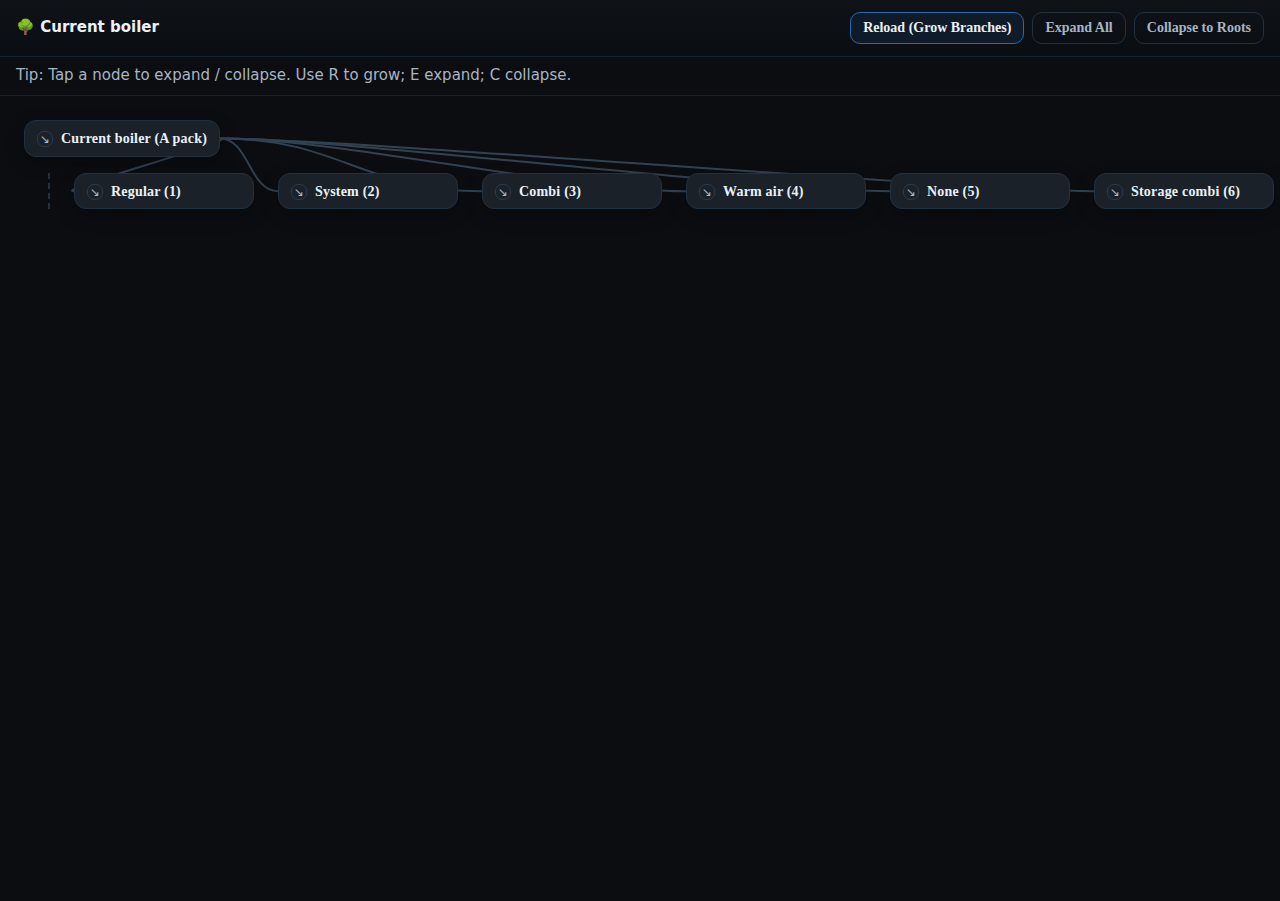
<file: index.html>
<!DOCTYPE html>
<html lang="en">
<head>
<meta charset="utf-8" />
<meta name="viewport" content="width=device-width,initial-scale=1" />
<title>Branching Grove UI</title>
<style>
  :root{
    --bg:#0b0d10; --panel:#12161b; --ink:#eaf1f8; --muted:#a7b6c7; --accent:#4aa3ff;
    --ok:#39d98a; --link:#8bd0ff; --line:#324252; --node:#1a2129; --nodeHover:#222a33;
  }
  *{box-sizing:border-box}
  html,body{height:100%}
  body{margin:0;background:var(--bg);color:var(--ink);font:15px/1.45 ui-sans-serif,system-ui,Segoe UI,Roboto,Helvetica,Arial}
  header{display:flex;align-items:center;gap:8px;justify-content:space-between;padding:12px 16px;border-bottom:1px solid #18202a;background:linear-gradient(0deg,#0a0d12,#0f1318)}
  header .actions{display:flex;gap:8px;align-items:center}
  button, .btn{
    appearance:none;border:1px solid #203040;background:#131921;color:var(--ink);
    padding:8px 12px;border-radius:10px;font:600 14px/1 ui-sans-serif;cursor:pointer
  }
  button:hover{background:#17212a;border-color:#2a3b4d}
  .btn-ghost{background:transparent;border-color:#223142;color:var(--muted)}
  .btn-accent{border-color:#2a68b0;background:#0f1b28}
  .btn-small{padding:6px 10px;font-size:13px;border-radius:9px}

  .wrap{position:relative;height:calc(100vh - 56px);display:flex;flex-direction:column}
  .hint{color:var(--muted);padding:8px 16px;border-bottom:1px solid #18202a}
  .forest-scroll{
    position:relative;flex:1;overflow:auto;padding:24px 24px 80px;
    scrollbar-width:thin;scrollbar-color:#2a3b4d transparent;
  }
  .forest{
    position:relative;display:flex;gap:40px;align-items:flex-start;
    min-width:800px;
  }

  .node{
    --scale:1;
    position:relative; display:inline-flex; flex-direction:column; align-items:stretch;
    background:var(--node); border:1px solid #223142; border-radius:12px; min-width:180px; max-width:260px;
    box-shadow:0 6px 18px rgba(0,0,0,.25); transform:scale(var(--scale));
    transition:transform .25s ease, background .2s ease, border-color .2s ease, opacity .25s ease;
    opacity:1;
  }
  .node.hidden{opacity:0; pointer-events:none}
  .node:hover{background:var(--nodeHover); border-color:#2a3b4d}
  .node > .head{
    padding:10px 12px 8px; display:flex; align-items:center; gap:8px; user-select:none;
  }
  .node .chev{
    width:16px;height:16px;display:inline-grid;place-items:center;border-radius:7px;
    border:1px solid #2a3b4d;color:var(--muted);flex:0 0 auto; font-size:12px;line-height:1
  }
  .node .title{font:600 14px/1.2 ui-sans-serif;letter-spacing:.2px}
  .node .meta{color:var(--muted);font-size:12px;padding:0 12px 10px}
  .node .tools{display:flex;gap:8px;flex-wrap:wrap;padding:0 12px 12px}
  .chip{
    font:600 11px/1 ui-sans-serif;padding:6px 8px;border-radius:999px;border:1px solid #2a3b4d;color:var(--muted)
  }

  .lane{display:flex; gap:24px; align-items:flex-start; margin-left:24px; margin-top:16px; padding-left:24px; border-left:2px dashed #223142}
  .lane.collapsed{display:none}

  svg.connect{position:absolute; inset:0; pointer-events:none}
  .branch{stroke:var(--line); stroke-width:2; fill:none}

  .fab{position:fixed; right:20px; bottom:20px; z-index:30; display:none;}
  .fab.show{display:block}
  .fab button{background:linear-gradient(180deg,#163451,#0f2436); border-color:#2c70c0}
  .fab .sub{display:block;color:var(--muted);font-size:12px;margin-top:6px;text-align:center}

  .overlay{position:absolute; inset:0; display:none; place-items:center; background:linear-gradient(0deg, rgba(10,13,16,.6), rgba(10,13,16,.6))}
  .overlay.show{display:grid}
  .overlay .card{
    background:#10161d;border:1px solid #223142;border-radius:14px;padding:16px 18px;text-align:center;box-shadow:0 8px 28px rgba(0,0,0,.35)
  }
  .overlay .card h3{margin:0 0 8px;font-size:16px}
  .overlay .card p{margin:0 0 12px;color:var(--muted)}
</style>
</head>
<body>
  <header>
    <div id="appTitle" style="font-weight:700;">🌳 Branching Grove</div>
    <div class="actions">
      <button id="reload" class="btn-accent">Reload (Grow Branches)</button>
      <button id="expandAll" class="btn-ghost">Expand All</button>
      <button id="collapseRoots" class="btn-ghost">Collapse to Roots</button>
    </div>
  </header>

  <div class="wrap">
    <div class="hint">Tip: Tap a node to expand / collapse. Use R to grow; E expand; C collapse.</div>
    <div class="forest-scroll">
      <svg class="connect" id="wires" aria-hidden="true"></svg>
      <main class="forest" id="forest" aria-label="Grove of trees"></main>
      <div class="overlay" id="overlay">
        <div class="card">
          <h3>Growing your grove…</h3>
          <p>Branches will sprout level-by-level.</p>
          <button id="cancelGrow" class="btn-small">Cancel</button>
        </div>
      </div>
    </div>
  </div>

  <div class="fab" id="fab">
    <button id="done" class="btn">Done</button>
    <span class="sub">Collapse all to roots</span>
  </div>

<script>
const forestEl = document.getElementById('forest');
const wiresEl  = document.getElementById('wires');
const fabEl    = document.getElementById('fab');
const overlay  = document.getElementById('overlay');
let cancelGrowFlag = false;

const _SLUGS = new Set();

async function loadOPML(){
  const res = await fetch('data/survey.opml');
  if (!res.ok) throw new Error(`Failed to fetch OPML (status ${res.status})`);
  const text = await res.text();
  const xml = new DOMParser().parseFromString(text, 'text/xml');
  _SLUGS.clear();
  const outlines = [...xml.querySelectorAll('body > outline')];
  const sections = outlines.map(o => convertOutline(o));
  const title = (xml.querySelector('head>title')?.textContent || 'Branching Grove').trim();
  return { sections, title };
}

function convertOutline(outEl){
  const title = (outEl.getAttribute('text')||'').trim() || 'Untitled';
  const nodes = [...outEl.children]
    .filter(isOutline)
    .map(n => convertNode(n));
  return { title, id: slug(title), nodes };
}

function convertNode(nodeEl){
  const title = (nodeEl.getAttribute('text')||'').trim() || 'Untitled';
  const id = slug(title);
  const children = [...nodeEl.children]
    .filter(isOutline)
    .map(n => convertNode(n));
  return { id, title, children };
}

function isOutline(node){
  return node.tagName && node.tagName.toLowerCase() === 'outline';
}

function slug(raw){
  const base = (raw||'')
    .toLowerCase()
    .trim()
    .replace(/\s+/g,' ')
    .replace(/[^\w]+/g,'_')
    .replace(/^_+|_+$/g,'')
    .slice(0, 60) || 'item';
  let s = base;
  let i = 2;
  while (_SLUGS.has(s)) s = `${base}-${i++}`;
  _SLUGS.add(s);
  return s;
}

function toForest(sections){
  return sections.map(section => ({
    id: section.id,
    title: section.title,
    meta: '',
    chips: [],
    children: normalizeNodes(section.nodes)
  }));
}

function normalizeNodes(nodes){
  return (nodes || []).map(node => ({
    id: node.id,
    title: node.title,
    meta: '',
    chips: [],
    children: normalizeNodes(node.children)
  }));
}

function renderForest(data){
  forestEl.innerHTML = '';
  wiresEl.innerHTML  = '';
  const roots = data.map(tree => renderTree(tree));
  roots.forEach(r => forestEl.appendChild(r.container));
  queueMicrotask(drawAllWires);
}

function renderTree(tree){
  const container = document.createElement('section');
  container.className = 'tree';
  container.style.display = 'flex';
  container.style.flexDirection = 'column';
  container.style.alignItems = 'flex-start';
  const rootNode = renderNode(tree, 0);
  container.appendChild(rootNode.nodeEl);
  if (tree.children?.length){
    const lane = document.createElement('div');
    lane.className = 'lane';
    lane.dataset.parent = tree.id;
    rootNode.lane = lane;
    container.appendChild(lane);
    for(const child of tree.children){
      const childTree = renderSubtree(child, 1);
      lane.appendChild(childTree.nodeEl);
      if (childTree.lane) lane.appendChild(childTree.lane);
    }
  }
  return {container};
}

function renderSubtree(nodeData, depth){
  const {nodeEl, lane} = renderNode(nodeData, depth);
  if (nodeData.children?.length){
    for(const child of nodeData.children){
      const childTree = renderSubtree(child, depth+1);
      lane.appendChild(childTree.nodeEl);
      if (childTree.lane) lane.appendChild(childTree.lane);
    }
  }
  return {nodeEl, lane};
}

function renderNode(data, depth){
  const node = document.createElement('article');
  node.className = 'node';
  node.id = `node-${data.id}`;
  node.dataset.nodeId = data.id;
  node.dataset.depth = depth;

  const head = document.createElement('div');
  head.className = 'head';
  const chev = document.createElement('span');
  chev.className = 'chev';
  chev.textContent = '↘';
  const title = document.createElement('div');
  title.className = 'title';
  title.textContent = data.title;
  head.appendChild(chev);
  head.appendChild(title);
  node.appendChild(head);

  if (data.meta){
    const meta = document.createElement('div');
    meta.className = 'meta';
    meta.textContent = data.meta;
    node.appendChild(meta);
  }
  if (data.chips?.length){
    const tools = document.createElement('div');
    tools.className = 'tools';
    for(const c of data.chips) {
      const chip = document.createElement('span');
      chip.className = 'chip';
      chip.textContent = c;
      tools.appendChild(chip);
    }
    node.appendChild(tools);
  }

  let lane = null;
  if (data.children?.length){
    lane = document.createElement('div');
    lane.className = 'lane';
    lane.dataset.parent = data.id;
  }

  node.dataset.state = data.children?.length ? 'expanded' : 'leaf';
  head.tabIndex = 0;
  head.setAttribute('role','button');
  head.setAttribute('aria-expanded', data.children?.length ? 'true':'false');
  head.setAttribute('aria-controls', lane ? `lane-${data.id}` : '');
  if (lane) lane.id = `lane-${data.id}`;

  function toggle(){
    if (!lane) return;
    const collapsed = lane.classList.toggle('collapsed');
    head.setAttribute('aria-expanded', String(!collapsed));
    chev.textContent = collapsed ? '↗' : '↘';
    drawAllWires();
  }
  head.addEventListener('click', toggle);
  head.addEventListener('keydown', (e)=>{ if (e.key==='Enter' || e.key===' ') { e.preventDefault(); toggle(); }});

  return {nodeEl:node, lane};
}

function drawAllWires(){
  wiresEl.setAttribute('width', forestEl.scrollWidth);
  wiresEl.setAttribute('height', forestEl.scrollHeight);
  wiresEl.innerHTML='';
  const lanes = [...document.querySelectorAll('.lane:not(.collapsed)')];
  for(const lane of lanes){
    const parentId = lane.dataset.parent;
    const parentNode = document.getElementById(`node-${parentId}`);
    if (!parentNode) continue;
    const parentBox = parentNode.getBoundingClientRect();
    const laneBox   = lane.getBoundingClientRect();
    const scrollBox = wiresEl.getBoundingClientRect();

    const x1 = parentBox.right - scrollBox.left;
    const y1 = parentBox.top + parentBox.height/2 - scrollBox.top;

    const kids = [...lane.children].filter(el=>el.classList.contains('node'));
    for(const kid of kids){
      const kb = kid.getBoundingClientRect();
      const x2 = kb.left - scrollBox.left;
      const y2 = kb.top + kb.height/2 - scrollBox.top;
      const dx = Math.max(24, Math.min(120, (x2 - x1)/2));
      const d = `M ${x1} ${y1} C ${x1+dx} ${y1}, ${x2-dx} ${y2}, ${x2} ${y2}`;
      const path = document.createElementNS('http://www.w3.org/2000/svg','path');
      path.setAttribute('d', d);
      path.setAttribute('class','branch');
      wiresEl.appendChild(path);
    }
  }
}

function collapseAllToRoots(){
  document.querySelectorAll('.lane').forEach((lane)=>{
    const parentDepth = +document.getElementById(`node-${lane.dataset.parent}`)?.dataset.depth || 0;
    if (parentDepth >= 0) lane.classList.add('collapsed');
  });
  document.querySelectorAll('.head[aria-expanded="true"]').forEach(h=>h.setAttribute('aria-expanded','false'));
  document.querySelectorAll('.node .chev').forEach(c=>c.textContent='↗');
  fabEl.classList.remove('show');
  drawAllWires();
}
function expandAll(){
  document.querySelectorAll('.lane').forEach(l=>l.classList.remove('collapsed'));
  document.querySelectorAll('.head').forEach(h=>h.setAttribute('aria-expanded','true'));
  document.querySelectorAll('.node .chev').forEach(c=>c.textContent='↘');
  drawAllWires();
}

function getDepthMap(){
  const map = new Map();
  document.querySelectorAll('.node').forEach(n=>{
    const d = +n.dataset.depth;
    if (!map.has(d)) map.set(d, []);
    map.get(d).push(n);
  });
  return [...map.entries()].sort((a,b)=>a[0]-b[0]).map(([depth, nodes])=>({depth,nodes}));
}

async function growForest(){
  cancelGrowFlag = false;
  overlay.classList.add('show');
  fabEl.classList.remove('show');

  const allNodes = [...document.querySelectorAll('.node')];
  const depthMap = getDepthMap();
  allNodes.forEach(n=>{
    const d = +n.dataset.depth;
    if (d>0) n.classList.add('hidden');
  });
  document.querySelectorAll('.lane').forEach(l=>l.classList.add('collapsed'));
  drawAllWires();

  for (const {depth, nodes} of depthMap){
    if (cancelGrowFlag) break;
    await wait(220);
    for(const n of nodes){ if (depth>0) n.classList.remove('hidden'); }
    const toOpen = [...document.querySelectorAll(`.lane`)].filter(l=>{
      const p = document.getElementById(`node-${l.dataset.parent}`);
      return p && +p.dataset.depth === depth-1;
    });
    toOpen.forEach(l=>l.classList.remove('collapsed'));

    scalePulse(nodes, 1.03);
    drawAllWires();
  }

  overlay.classList.remove('show');
  fabEl.classList.add('show');
}

function scalePulse(nodes, peak){
  nodes.forEach(n=>n.style.setProperty('--scale','1'));
  setTimeout(()=> nodes.forEach(n=>n.style.setProperty('--scale', String(peak))), 10);
  setTimeout(()=> nodes.forEach(n=>n.style.setProperty('--scale','1')), 210);
}

function wait(ms){ return new Promise(r=>setTimeout(r, ms)); }

document.getElementById('reload').addEventListener('click', growForest);
document.getElementById('expandAll').addEventListener('click', expandAll);
document.getElementById('collapseRoots').addEventListener('click', collapseAllToRoots);
document.getElementById('done').addEventListener('click', collapseAllToRoots);
document.getElementById('cancelGrow').addEventListener('click', ()=>{ cancelGrowFlag=true; overlay.classList.remove('show'); });

window.addEventListener('keydown', (e)=>{
  if (e.key==='r' || e.key==='R') growForest();
  if (e.key==='e' || e.key==='E') expandAll();
  if (e.key==='c' || e.key==='C') collapseAllToRoots();
});

new ResizeObserver(drawAllWires).observe(document.body);
document.querySelector('.forest-scroll').addEventListener('scroll', ()=>{ requestAnimationFrame(drawAllWires); }, {passive:true});
window.addEventListener('resize', ()=>requestAnimationFrame(drawAllWires));

(async function boot(){
  try {
    const { sections, title } = await loadOPML();
    const appTitle = document.getElementById('appTitle');
    if (appTitle) appTitle.textContent = `🌳 ${title}`;
    document.title = `${title} – Branching Grove`;
    const forestData = toForest(sections);
    renderForest(forestData);
  } catch (err) {
    console.error('Failed to load OPML data', err);
    forestEl.innerHTML = '<p style="padding:24px;">Unable to load survey data.</p>';
  }
})();
</script>
</body>
</html>
</file>
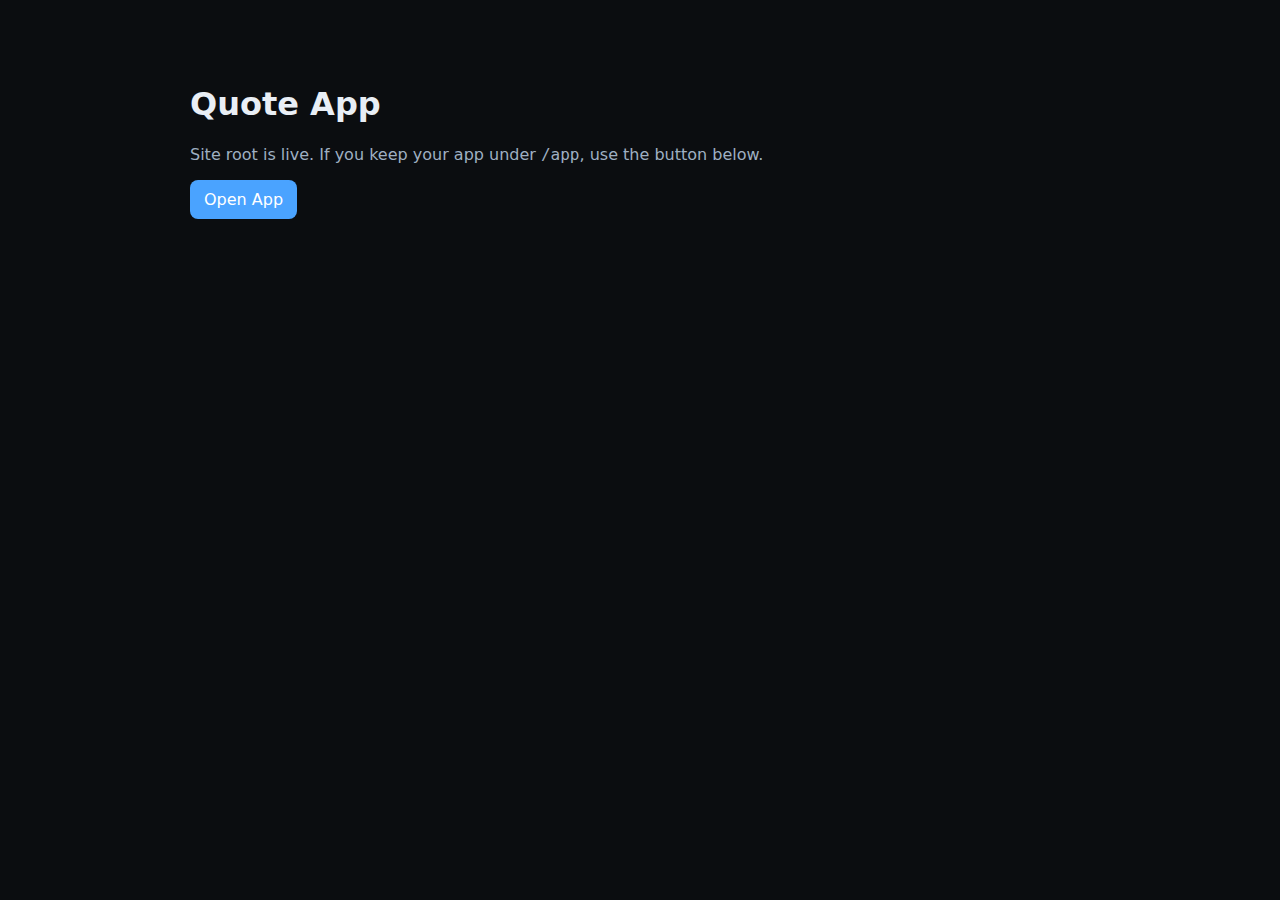
<file: depot-replacement/index.html>
<!doctype html>
<meta charset="utf-8">
<meta name="viewport" content="width=device-width,initial-scale=1">
<title>Quote App</title>
<style>
  body{margin:0;background:#0b0d10;color:#e9eef5;font:16px ui-sans-serif,system-ui}
  main{max-width:900px;margin:40px auto;padding:24px}
  a.button{display:inline-block;padding:10px 14px;background:#4aa3ff;color:#fff;border-radius:8px;text-decoration:none}
  p.muted{color:#9fb0c2}
</style>
<main>
  <h1>Quote App</h1>
  <p class="muted">Site root is live. If you keep your app under <code>/app</code>, use the button below.</p>
  <p><a class="button" href="app/index.html">Open App</a></p>
</main>
</file>
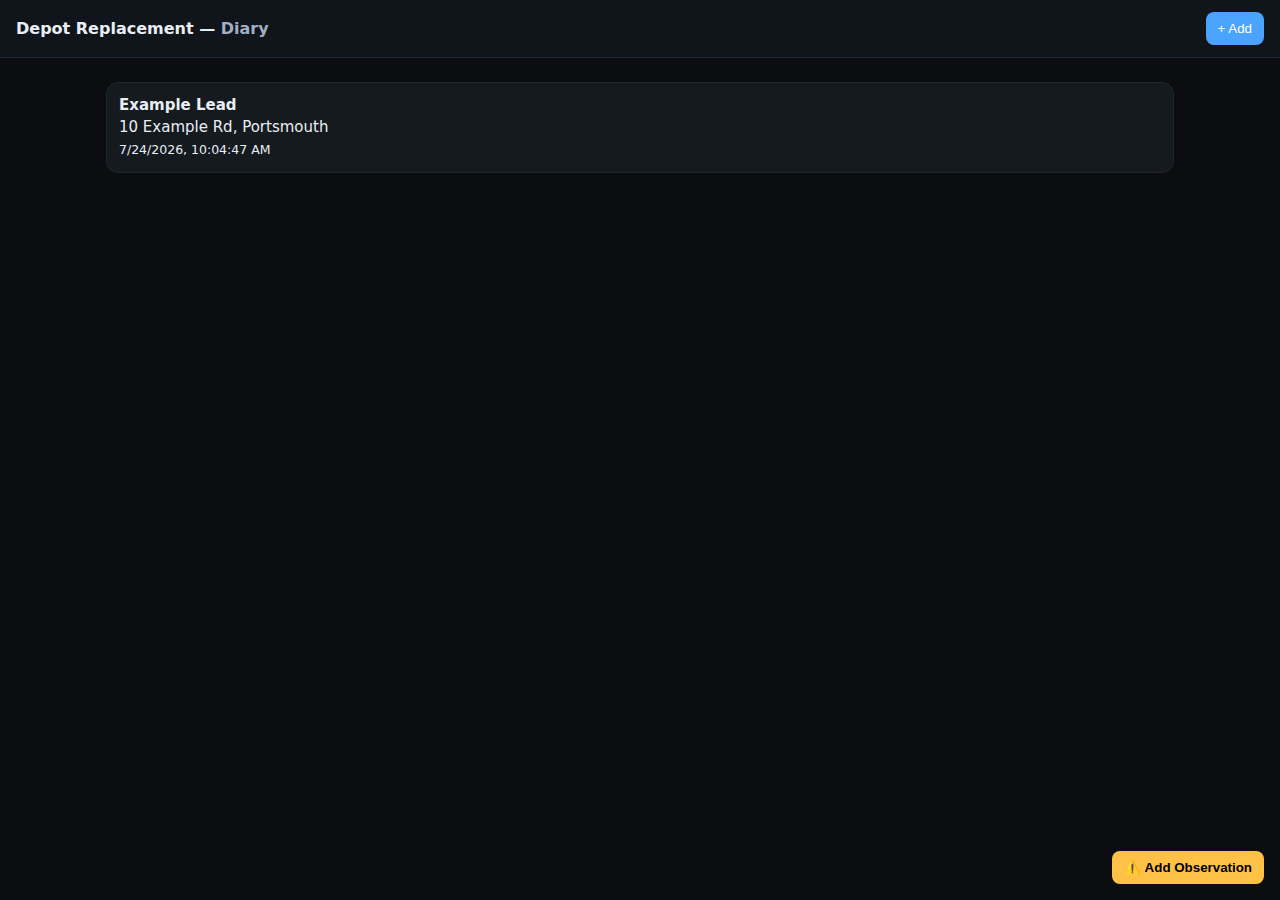
<file: depot-replacement/app/index.html>
<!DOCTYPE html>
<html lang="en">
<head>
<meta charset="utf-8" />
<meta name="viewport" content="width=device-width,initial-scale=1" />
<title>Depot Replacement — Diary</title>
<link rel="manifest" href="manifest.webmanifest">
<style>
:root{--bg:#0b0d10;--panel:#151a1f;--ink:#e9eef5;--muted:#9fb0c2;--accent:#4aa3ff;--ok:#3ecf8e;--warn:#ffc247;--bad:#ff6b6b}
*{box-sizing:border-box}body{margin:0;background:var(--bg);color:var(--ink);font:15px/1.45 ui-sans-serif,system-ui}
header{display:flex;justify-content:space-between;align-items:center;padding:12px 16px;background:#10151b;border-bottom:1px solid #1e2630}
h1{font-size:16px;margin:0}.muted{color:var(--muted)}
main{padding:16px;max-width:1100px;margin:auto}
button{background:var(--accent);border:0;color:#fff;padding:9px 12px;border-radius:8px;cursor:pointer}
button.secondary{background:#1f2833}
.card{background:var(--panel);border:1px solid #1e2630;border-radius:12px;padding:12px;margin:8px 0}
.grid{display:grid;grid-template-columns:repeat(auto-fill,minmax(180px,1fr));gap:12px}
.tile{background:#0f141a;border:1px solid #233041;border-radius:12px;padding:16px;cursor:pointer}
.tile small{color:var(--muted)}
footer.fab{position:fixed;right:16px;bottom:16px}
footer.fab button{background:var(--warn);color:#000;font-weight:600}
.dialog{position:fixed;inset:0;display:none;place-items:center;background:rgba(0,0,0,.5)}
.dialog.show{display:grid}
.dialog>div{background:var(--panel);border:1px solid #2a3442;border-radius:12px;padding:16px;min-width:320px}
input,textarea,select{background:#0f141a;border:1px solid #233041;color:var(--ink);padding:8px;border-radius:8px;width:100%}
label span{display:block;font-size:12px;color:var(--muted);margin-bottom:4px}
</style>
</head>
<body>
<header><h1>Depot Replacement — <span class="muted" id="hdr">Diary</span></h1>
<button id="add">+ Add</button></header>
<main id="app"></main>
<footer class="fab"><button id="safetyBtn">⚠️ Add Observation</button></footer>

<div class="dialog" id="dlg"><div>
  <h3>Add Appointment</h3>
  <label><span>Start</span><input id="start" type="datetime-local"></label>
  <label><span>End</span><input id="end" type="datetime-local"></label>
  <label><span>Address</span><input id="addr"></label>
  <label><span>Name</span><input id="name"></label>
  <label><span>Phone</span><input id="phone"></label>
  <label><span>Email</span><input id="email"></label>
  <label><span>Tags</span><input id="tags" placeholder="survey,replacement"></label>
  <div style="text-align:right;margin-top:10px"><button class="secondary" id="cancel">Cancel</button><button id="save">Save</button></div>
</div></div>

<div class="dialog" id="dlgSafety"><div>
  <h3>Add Safety Observation</h3>
  <label><span>Lead</span><select id="s_lead"></select></label>
  <label><span>Category</span><select id="s_cat"><option>WAH</option><option>Gas</option><option>Asbestos</option><option>Electrical</option><option>Access</option><option>Customer</option></select></label>
  <label><span>Observation</span><textarea id="s_text" rows="3"></textarea></label>
  <div style="text-align:right;margin-top:10px"><button class="secondary" id="s_cancel">Cancel</button><button id="s_save">Save</button></div>
</div></div>

<script>
const LS_APPTS='depot.appts',LS_SURVEY=id=>`depot.survey.${id}`;
const $=q=>document.querySelector(q),app=$("#app");let appts=load();
function load(){try{return JSON.parse(localStorage.getItem(LS_APPTS)||'[]')}catch(e){return[]}}
function save(){localStorage.setItem(LS_APPTS,JSON.stringify(appts))}
function ensureSurvey(id,addr){const k=LS_SURVEY(id);if(!localStorage.getItem(k)){localStorage.setItem(k,JSON.stringify({id,meta:{schema_version:"0.2.0"},site:{address:addr},rooms:[],heatloss:{},safety:[]}))}}
function render(){app.innerHTML=appts.map(a=>`<div class=card data-id=${a.id}><b>${a.name||'Lead'}</b><br>${a.address}<br><small>${new Date(a.start).toLocaleString()}</small></div>`).join('')||'<p class=muted>No appointments</p>';app.querySelectorAll('.card').forEach(c=>c.onclick=()=>openLead(c.dataset.id))}
function openLead(id){const a=appts.find(x=>x.id==id);ensureSurvey(id,a.address);$("#hdr").textContent=a.name||id;app.innerHTML=`<div class=card><b>${a.name||'Lead'}</b><br>${a.address}</div>
<h3>Mini Apps</h3><div class=grid>
${["heatloss_house","room_survey","water","flue","airing","heatloss_room","exports"].map(k=>`<div class=tile>${k.replace('_',' ')}</div>`).join('')}
</div><button class=secondary id=back>← Back</button>`;$("#back").onclick=()=>location.reload()}
$("#add").onclick=()=>$("#dlg").classList.add('show');$("#cancel").onclick=()=>$("#dlg").classList.remove('show');
$("#save").onclick=()=>{const id=crypto.randomUUID();const a={id,start:$("#start").value,end:$("#end").value,address:$("#addr").value,name:$("#name").value,phone:$("#phone").value,email:$("#email").value,tags:$("#tags").value.split(',').filter(Boolean)};appts.push(a);save();ensureSurvey(id,a.address);$("#dlg").classList.remove('show');render()};
$("#safetyBtn").onclick=()=>{const s=$("#s_lead");s.innerHTML=appts.map(a=>`<option value=${a.id}>${a.name||a.id}</option>`).join('');$("#dlgSafety").classList.add('show')}
$("#s_cancel").onclick=()=>$("#dlgSafety").classList.remove('show');
$("#s_save").onclick=()=>{const id=$("#s_lead").value,text=$("#s_text").value,cat=$("#s_cat").value;k=LS_SURVEY(id);let sv=JSON.parse(localStorage.getItem(k));sv.safety.push({when:new Date().toISOString(),cat,text});localStorage.setItem(k,JSON.stringify(sv));$("#dlgSafety").classList.remove('show');alert("Saved")}
if(appts.length===0){const seed=crypto.randomUUID();appts=[{id:seed,start:new Date().toISOString(),end:new Date().toISOString(),address:"10 Example Rd, Portsmouth",name:"Example Lead",tags:["survey"]}];save();ensureSurvey(seed,"10 Example Rd, Portsmouth")}
render();
</script>
</body></html>
</file>
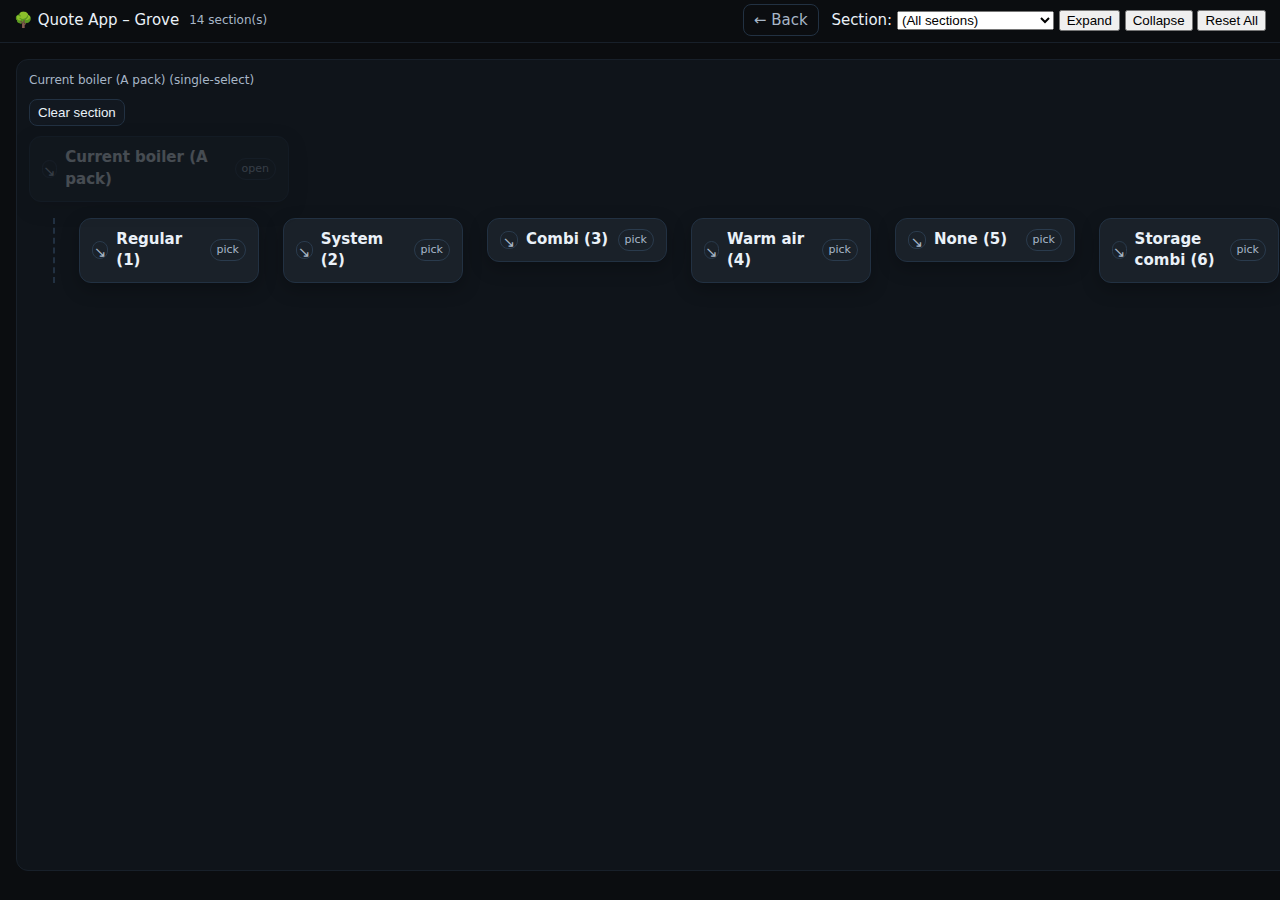
<file: grove.html>
<!DOCTYPE html>
<html lang="en">
<head>
<meta charset="utf-8" />
<meta name="viewport" content="width=device-width,initial-scale=1" />
<title>Quote App – Grove</title>
<link rel="stylesheet" href="assets/grove.css" />
</head>
<body>
<header class="topbar">
  <div class="left">
    <div>🌳 Quote App – Grove</div>
    <span id="meta" class="small"></span>
  </div>
  <div class="filter">
    <a class="back" href="index.html">← Back</a>
    <label>Section:</label>
    <select id="section"></select>
    <button id="expand">Expand</button>
    <button id="collapse">Collapse</button>
    <button id="resetAll" title="Clear saved picks">Reset All</button>
  </div>
</header>

<div class="main">
  <div class="stage">
    <svg class="connect" id="wires" aria-hidden="true"></svg>
    <section id="forest"></section>
  </div>
  <aside class="aside" id="aside">
    <h3>Summary</h3>
    <div class="small">Prune each section until you have a single path A→B. “System controls” allows multiples.</div>
    <div id="summary"></div>
    <div class="row">
      <button id="copyPicks">Copy Picks</button>
      <button id="copySummary">Copy Summary</button>
    </div>
  </aside>
</div>

<script>
/* ========= config ========= */
const MULTI_SECTIONS = new Set(['system controls']); // lowercased names that allow multiple

/* ========= state & utils ========= */
const wiresEl = document.getElementById('wires');
const forestEl = document.getElementById('forest');
const sectionSel = document.getElementById('section');
const metaEl = document.getElementById('meta');
const summaryEl = document.getElementById('summary');

const _SLUGS = new Set();
const QS = new URLSearchParams(location.search);
const requestedSection = QS.get('section'); // optional exact Title

const STORE_KEY = 'quoteapp:grove:picks';
let picks = loadPicks(); // { [sectionTitle]: Set(nodeIds) }

function isMultiSection(title){ return MULTI_SECTIONS.has((title||'').toLowerCase()); }

/* ========= OPML parse ========= */
async function loadOPML(){
  const res = await fetch('data/survey.opml');
  const text = await res.text();
  const xml = new DOMParser().parseFromString(text, 'text/xml');
  _SLUGS.clear();
  const outlines = [...xml.querySelectorAll('body > outline')];
  const sections = outlines.map(o => convertOutline(o));
  const title = (xml.querySelector('head>title')?.textContent || 'Survey Trees').trim();
  return { sections, title };
}
function convertOutline(outEl){
  const title = (outEl.getAttribute('text')||'').trim() || 'Untitled';
  const nodes = [...outEl.children].filter(n=>n.tagName.toLowerCase()==='outline').map(n => convertNode(n));
  return { title, id: slug(title), nodes };
}
function convertNode(nodeEl){
  const title = (nodeEl.getAttribute('text')||'').trim() || 'Untitled';
  const id = slug(title);
  const kids = [...nodeEl.children].filter(n=>n.tagName.toLowerCase()==='outline').map(n => convertNode(n));
  return { id, title, children: kids };
}
function slug(raw){
  const base = (raw||'').toLowerCase().trim().replace(/\s+/g,' ').replace(/[^\w]+/g,'_').replace(/^_+|_+$/g,'').slice(0,60) || 'item';
  let s = base, i = 2; while (_SLUGS.has(s)) s = `${base}-${i++}`; _SLUGS.add(s); return s;
}

/* ========= render ========= */
function renderSections(sections, filterTitle=null){
  forestEl.innerHTML=''; wiresEl.innerHTML='';
  // dropdown
  sectionSel.innerHTML='';
  const optAll = document.createElement('option'); optAll.value=''; optAll.textContent='(All sections)'; sectionSel.appendChild(optAll);
  sections.forEach(s=>{ const o=document.createElement('option'); o.value=s.title; o.textContent=s.title; if (s.title===filterTitle) o.selected=true; sectionSel.appendChild(o); });

  const usable = filterTitle ? sections.filter(s => s.title === filterTitle) : sections;

  for(const sec of usable){
    const col = document.createElement('div'); col.className='tree-col'; col.setAttribute('aria-label', sec.title);

    const label = document.createElement('div'); label.className='section-label';
    label.textContent = sec.title + (isMultiSection(sec.title) ? ' (multi-select)' : ' (single-select)');
    col.appendChild(label);

    // section controls
    const ctrl = document.createElement('div'); ctrl.className='controls-row';
    const btnClear = document.createElement('button'); btnClear.textContent='Clear section';
    btnClear.onclick = ()=>{ picks[sec.title] = new Set(); savePicks(); refreshAll(); };
    ctrl.appendChild(btnClear);
    col.appendChild(ctrl);

    // fake root which contains the section nodes
    const root = { id: sec.id, title: sec.title, children: sec.nodes };
    const rendered = renderTree(root, 0, sec.title);
    col.appendChild(rendered.nodeEl);
    if (rendered.lane) col.appendChild(rendered.lane);

    forestEl.appendChild(col);
  }
  drawAllWires();
  renderSummary();
}
function renderTree(tree, depth, sectionTitle){
  const root = renderNode(tree, depth, sectionTitle, true); // label-only
  if (tree.children?.length){
    const lane = document.createElement('div'); lane.className='lane'; lane.dataset.parent = tree.id;
    for(const child of tree.children){
      const c = renderSubtree(child, depth+1, sectionTitle);
      lane.appendChild(c.nodeEl);
      if (c.lane) lane.appendChild(c.lane);
    }
    return { nodeEl: root.nodeEl, lane };
  }
  return { nodeEl: root.nodeEl, lane: null };
}
function renderSubtree(node, depth, sectionTitle){
  const n = renderNode(node, depth, sectionTitle, false);
  if (node.children?.length){
    const lane = document.createElement('div'); lane.className = 'lane'; lane.dataset.parent = node.id;
    for(const ch of node.children){
      const c = renderSubtree(ch, depth+1, sectionTitle);
      lane.appendChild(c.nodeEl);
      if (c.lane) lane.appendChild(c.lane);
    }
    return { nodeEl: n.nodeEl, lane };
  }
  return { nodeEl: n.nodeEl, lane: null };
}
function renderNode(data, depth, sectionTitle, isLabel){
  const node = document.createElement('article'); node.className='node'; node.id=`node-${data.id}`; node.dataset.depth=depth; node.dataset.section=sectionTitle;
  const head = document.createElement('div'); head.className='head';
  const chev = document.createElement('span'); chev.className='chev'; chev.textContent='↘';
  const title = document.createElement('div'); title.className='title'; title.textContent=data.title;
  const mark = document.createElement('span'); mark.className='mark'; mark.textContent='pick';
  head.appendChild(chev); head.appendChild(title); head.appendChild(mark); node.appendChild(head);

  let lane=null;
  const hasKids = !!(data.children?.length);
  if (hasKids){ lane=document.createElement('div'); lane.className='lane'; lane.dataset.parent=data.id; }

  applyNodeState(node, hasKids);

  head.onclick = ()=>{
    if (isLabel) {
      if (!lane) return;
      lane.classList.toggle('collapsed');
      chev.textContent = lane.classList.contains('collapsed') ? '↗' : '↘';
      drawAllWires(); return;
    }
    if (hasKids){
      lane.classList.toggle('collapsed');
      chev.textContent = lane.classList.contains('collapsed') ? '↗' : '↘';
      drawAllWires();
    } else {
      togglePick(sectionTitle, data.id);
      if (!isMultiSection(sectionTitle)){ pruneSiblings(node); }
      refreshAll();
    }
  };
  return { nodeEl: node, lane };
}

/* ========= selection, pruning, summary ========= */
function ensureSectionSet(section){
  if (!picks[section]) picks[section] = new Set();
  return picks[section];
}
function togglePick(section, nodeId){
  const set = ensureSectionSet(section);
  if (isMultiSection(section)){
    if (set.has(nodeId)) set.delete(nodeId); else set.add(nodeId);
  } else {
    set.clear(); set.add(nodeId);
  }
  savePicks();
}
function pruneSiblings(nodeEl){
  const parentLane = nodeEl.parentElement?.parentElement;
  if (!parentLane || !parentLane.classList.contains('lane')) return;
  [...parentLane.children].forEach(el=>{
    if (!el.classList?.contains('node')) return;
    if (el === nodeEl) el.classList.add('selected');
    else el.classList.add('pruned');
  });
}
function applyNodeState(nodeEl, hasKids){
  const section = nodeEl.dataset.section;
  const id = nodeEl.id.replace(/^node-/, '');
  const set = ensureSectionSet(section);
  const selected = set.has(id);
  const mark = nodeEl.querySelector('.mark');
  if (selected){ nodeEl.classList.add('selected'); mark.classList.add('on'); mark.textContent='✓'; }
  else { nodeEl.classList.remove('selected'); mark.classList.remove('on'); mark.textContent=isMultiSection(section)?'pick +':'pick'; }

  if (!isMultiSection(section)){
    const parentLane = nodeEl.parentElement?.parentElement;
    if (parentLane && parentLane.classList.contains('lane')){
      const anySelected = [...parentLane.children].some(el=>el.classList?.contains('node') && el.classList.contains('selected'));
      if (anySelected && !selected) nodeEl.classList.add('pruned');
    }
  }
  if (+nodeEl.dataset.depth === 0) nodeEl.classList.add('disabled');
  if (hasKids) nodeEl.querySelector('.mark').textContent = 'open';
}
function renderSummary(){
  const out = [];
  Object.entries(picks).forEach(([section, set])=>{
    if (!set || set.size===0) return;
    const pills = [...set].map(id=>{
      const title = document.querySelector(`#node-${id} .title`)?.textContent || id;
      return `<span class="pill">${title}</span>`;
    }).join(' ');
    out.push(`<div class="row"><div><strong>${section}</strong><div>${pills}</div></div><button data-sec="${section}" class="secReset">Clear</button></div>`);
  });
  summaryEl.innerHTML = out.length ? out.join('') : '<div class="small">No picks yet.</div>';
  summaryEl.querySelectorAll('.secReset').forEach(btn=>{
    btn.onclick = ()=>{ picks[btn.dataset.sec] = new Set(); savePicks(); refreshAll(); };
  });
}

/* ========= wiring ========= */
function drawAllWires(){
  const r = forestEl.getBoundingClientRect();
  wiresEl.setAttribute('width', r.width);
  wiresEl.setAttribute('height', r.height);
  wiresEl.innerHTML='';
  const lanes = [...forestEl.querySelectorAll('.lane:not(.collapsed)')];
  for(const lane of lanes){
    const parentId = lane.dataset.parent;
    const parent = forestEl.querySelector(`#node-${parentId}`);
    if (!parent) continue;
    const p = parent.getBoundingClientRect();
    const base = wiresEl.getBoundingClientRect();
    const x1 = p.right - base.left, y1 = p.top + p.height/2 - base.top;
    const kids = [...lane.children].filter(el=>el.classList?.contains('node'));
    for(const kid of kids){
      const kb = kid.getBoundingClientRect();
      const x2 = kb.left - base.left, y2 = kb.top + kb.height/2 - base.top;
      const dx = Math.max(24, Math.min(120, (x2 - x1)/2));
      const path = document.createElementNS('http://www.w3.org/2000/svg','path');
      const d = `M ${x1} ${y1} C ${x1+dx} ${y1}, ${x2-dx} ${y2}, ${x2} ${y2}`;
      path.setAttribute('d', d); path.setAttribute('stroke','#324252'); path.setAttribute('fill','none'); path.setAttribute('stroke-width','2');
      wiresEl.appendChild(path);
    }
  }
}
function refreshAll(){
  forestEl.querySelectorAll('.node').forEach(n=>{
    const hasKids = !!forestEl.querySelector(`#lane-${n.id}`) || n.nextSibling?.classList?.contains('lane');
    n.classList.remove('pruned','selected');
    applyNodeState(n, hasKids);
  });
  drawAllWires();
  renderSummary();
}
function loadPicks(){
  try{
    const raw = localStorage.getItem(STORE_KEY);
    if (!raw) return {};
    const obj = JSON.parse(raw);
    const out = {};
    Object.entries(obj).forEach(([k,v])=> out[k] = new Set(v));
    return out;
  }catch{ return {}; }
}
function savePicks(){
  const plain = {};
  Object.entries(picks).forEach(([k,v])=> plain[k] = [...v]);
  localStorage.setItem(STORE_KEY, JSON.stringify(plain));
}

/* -------- Boot -------- */
(async function(){
  const {sections, title} = await loadOPML();
  document.title = `Quote App – ${title}`;
  metaEl.textContent = `${sections.length} section(s)`;

  document.getElementById('expand').onclick = ()=>{ document.querySelectorAll('.lane').forEach(l=>l.classList.remove('collapsed')); drawAllWires(); };
  document.getElementById('collapse').onclick = ()=>{ document.querySelectorAll('.lane').forEach(l=>l.classList.add('collapsed')); drawAllWires(); };
  document.getElementById('resetAll').onclick = ()=>{ localStorage.removeItem(STORE_KEY); picks={}; refreshAll(); };

  sectionSel.onchange = ()=> {
    const v = sectionSel.value;
    const url = new URL(location.href);
    if (v) url.searchParams.set('section', v); else url.searchParams.delete('section');
    history.replaceState(null,'',url.toString());
    renderSections(sections, v || null);
  };

  renderSections(sections, requestedSection || null);

  document.getElementById('copyPicks').onclick = ()=>{
    const plain = {};
    Object.entries(picks).forEach(([k,v])=>{ if (v && v.size) plain[k]=[...v]; });
    navigator.clipboard.writeText(JSON.stringify(plain, null, 2)).catch(()=>{});
  };
  document.getElementById('copySummary').onclick = ()=>{
    const lines = [];
    Object.entries(picks).forEach(([section, set])=>{
      if (!set || !set.size) return;
      const titles = [...set].map(id=>document.querySelector(`#node-${id} .title`)?.textContent || id).join(', ');
      lines.push(`${section}: ${titles}`);
    });
    navigator.clipboard.writeText(lines.join('\n')).catch(()=>{});
  };

  window.addEventListener('resize', ()=> requestAnimationFrame(drawAllWires));
  document.querySelector('.stage').addEventListener('scroll', ()=> requestAnimationFrame(drawAllWires), {passive:true});
})();
</script>
</body>
</html>
</file>
<file: assets/grove.css>
:root{--bg:#0b0d10;--ink:#eaf1f8;--muted:#a7b6c7;--line:#324252;--node:#1a2129;--hover:#222a33;--accent:#4aa3ff;--ok:#3ecf8e}
*{box-sizing:border-box} html,body{height:100%} body{margin:0;background:var(--bg);color:var(--ink);font:15px/1.45 ui-sans-serif,system-ui,Segoe UI,Roboto,Helvetica,Arial}
.topbar{display:flex;align-items:center;gap:10px;justify-content:space-between;padding:10px 14px;border-bottom:1px solid #18202a}
.topbar .left{display:flex;align-items:center;gap:10px}
.topbar .small{color:var(--muted);font-size:12px}
a.back{color:var(--muted);text-decoration:none;border:1px solid #223142;padding:6px 10px;border-radius:8px;margin-right:8px}

.main{display:grid;grid-template-columns:1fr 320px;gap:16px;height:calc(100vh - 56px);padding:16px}
.stage{position:relative;display:flex;gap:16px;height:100%}
#forest{position:relative;display:flex;gap:40px;align-items:flex-start;overflow:auto;padding:12px;min-width:800px;background:#0f141a;border:1px solid #18202a;border-radius:12px;flex:1}
.connect{position:absolute;inset:0 336px 0 0;pointer-events:none}

.aside{border:1px solid #18202a;border-radius:12px;background:#0f141a;padding:12px;display:flex;flex-direction:column;gap:12px;overflow:auto}
.aside h3{margin:4px 0 0 0;font-size:16px}
.aside .small{color:var(--muted);font-size:12px}
.aside .pill{display:inline-block;padding:4px 8px;border:1px solid #223142;border-radius:999px;margin:2px 4px 0 0}
.aside .row{display:flex;justify-content:space-between;gap:8px;align-items:center}
.aside button{border:1px solid #223142;background:#121820;color:var(--ink);padding:6px 10px;border-radius:8px;cursor:pointer}
.aside button:hover{background:#17212a}

.section-label{margin-bottom:6px;color:var(--muted);font-size:12px}
.tree-col{display:flex;flex-direction:column;align-items:flex-start}
.controls-row{display:flex;gap:6px;margin:4px 0 10px 0}
.controls-row button{border:1px solid #223142;background:#121820;color:var(--ink);padding:5px 8px;border-radius:8px;cursor:pointer}
.controls-row button:hover{background:#17212a}

.node{background:var(--node);border:1px solid #223142;border-radius:12px;min-width:180px;max-width:260px;box-shadow:0 6px 18px rgba(0,0,0,.25);transition:opacity .2s ease, transform .2s ease, border-color .2s ease, background .2s ease}
.node .head{display:flex;gap:8px;align-items:center;padding:10px 12px;cursor:pointer}
.node .chev{border:1px solid #2a3b4d;border-radius:8px;width:18px;height:18px;display:grid;place-items:center;color:var(--muted)}
.node .title{font-weight:600}
.node .meta{color:var(--muted);font-size:12px;padding:0 12px 10px}
.lane{display:flex;gap:24px;align-items:flex-start;margin-left:24px;margin-top:16px;padding-left:24px;border-left:2px dashed #223142}
.lane.collapsed{display:none}

.node.selected{border-color:var(--ok); box-shadow:0 0 0 1px rgba(62,207,142,.3), 0 6px 18px rgba(0,0,0,.25)}
.node.pruned{opacity:.35; filter:grayscale(.2)}
.node.disabled{opacity:.25; pointer-events:none}
.head .mark{margin-left:auto;border:1px solid #2a3b4d;border-radius:999px;padding:2px 6px;font-size:11px;color:var(--muted)}
.head .mark.on{border-color:#2f6c49;color:var(--ok)}
</file>
